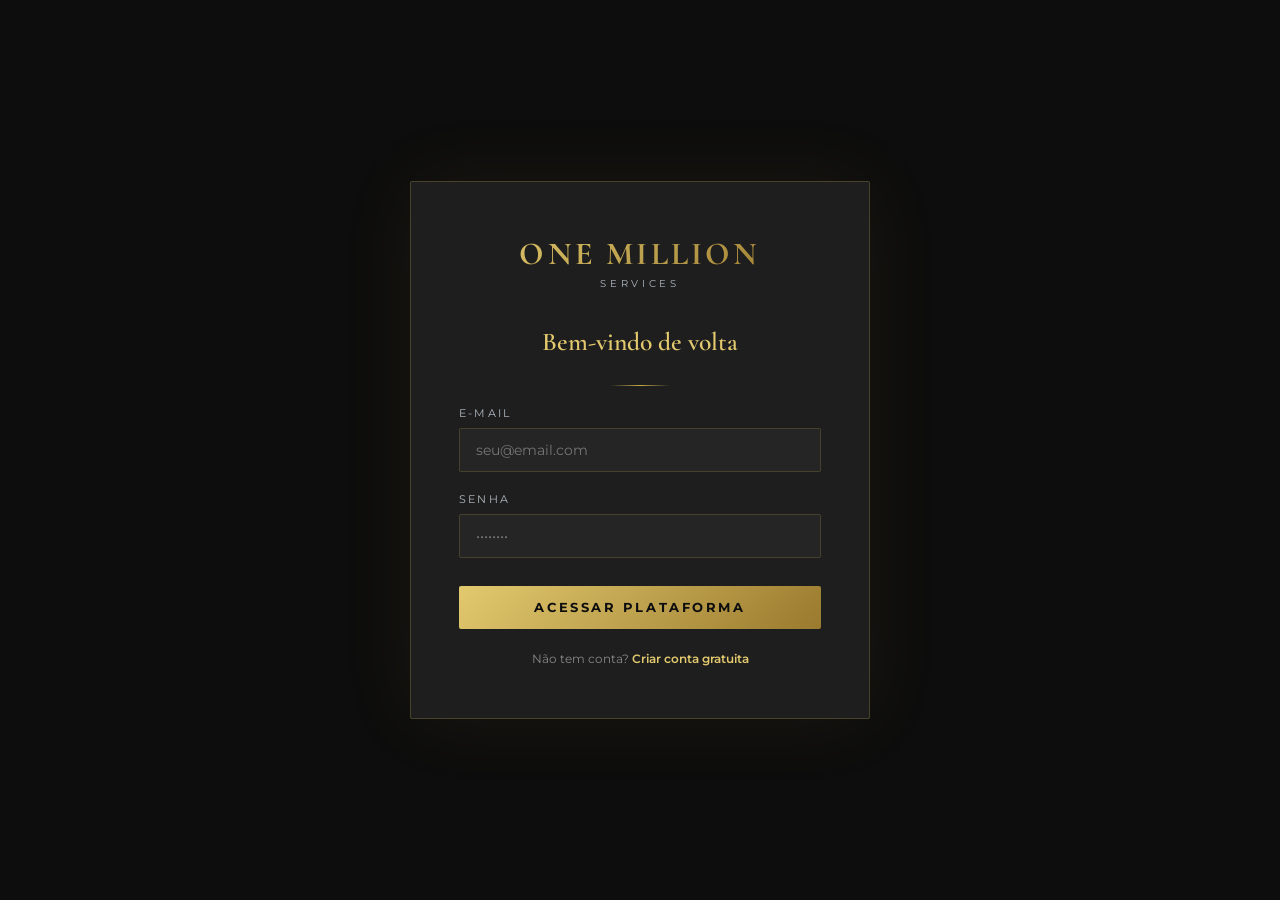
<file: index.html>
<!DOCTYPE html>
<html lang="pt-BR">
<head>
<meta charset="UTF-8">
<meta name="viewport" content="width=device-width, initial-scale=1.0">
<title>One Million Services</title>
<link href="https://fonts.googleapis.com/css2?family=Cormorant+Garamond:wght@300;400;600;700&family=Montserrat:wght@300;400;500;600;700&display=swap" rel="stylesheet">

  <!-- CSS externo -->
  <link rel="stylesheet" href="Estilo.css">
<style></style>
</head>
<body>

<!-- ═══════════════════════════════════════════════════════
     TELA DE LOGIN
════════════════════════════════════════════════════════ -->
<div class="screen" id="loginScreen">
  <div class="auth-card">
    <div class="auth-logo">
      <div class="brand">ONE MILLION</div>
      <div class="sub">Services</div>
    </div>
    <h2>Bem-vindo de volta</h2>
    <div class="divider-line"></div>

    <div class="form-group">
      <label>E-mail</label>
      <input type="email" id="loginEmail" placeholder="seu@email.com">
    </div>
    <div class="form-group">
      <label>Senha</label>
      <input type="password" id="loginPass" placeholder="••••••••">
    </div>

    <button class="btn-gold" onclick="doLogin()">Acessar Plataforma</button>

    <div class="auth-switch">
      Não tem conta? <a onclick="showRegister()">Criar conta gratuita</a>
    </div>
  </div>
</div>

<!-- ═══════════════════════════════════════════════════════
     TELA DE CADASTRO
════════════════════════════════════════════════════════ -->
<div class="screen hidden" id="registerScreen">
  <div class="auth-card">
    <div class="auth-logo">
      <div class="brand">ONE MILLION</div>
      <div class="sub">Services — Cadastro</div>
    </div>
    <h2>Criar sua conta</h2>
    <div class="divider-line"></div>

    <div class="form-row">
      <div class="form-group">
        <label>Nome</label>
        <input type="text" placeholder="Seu nome">
      </div>
      <div class="form-group">
        <label>Sobrenome</label>
        <input type="text" placeholder="Sobrenome">
      </div>
    </div>
    <div class="form-group">
      <label>E-mail corporativo</label>
      <input type="email" placeholder="email@empresa.com">
    </div>
    <div class="form-group">
      <label>Telefone</label>
      <input type="tel" placeholder="(00) 00000-0000">
    </div>
    <div class="form-group">
      <label>Tipo de serviço</label>
      <select>
        <option value="">Selecione uma área…</option>
        <option>Consultoria Empresarial</option>
        <option>Gestão Financeira</option>
        <option>Marketing & Branding</option>
        <option>Transformação Digital</option>
        <option>Recursos Humanos</option>
      </select>
    </div>
    <div class="form-row">
      <div class="form-group">
        <label>Senha</label>
        <input type="password" placeholder="••••••••">
      </div>
      <div class="form-group">
        <label>Confirmar</label>
        <input type="password" placeholder="••••••••">
      </div>
    </div>

    <button class="btn-gold" onclick="doRegister()">Criar Conta</button>

    <div class="auth-switch">
      Já tem conta? <a onclick="showLogin()">Fazer login</a>
    </div>
  </div>
</div>

<!-- ═══════════════════════════════════════════════════════
     APLICAÇÃO PRINCIPAL
════════════════════════════════════════════════════════ -->
<div id="app">

  <!-- NAV -->
  <nav>
    <div class="nav-brand">
      ONE MILLION
      <span>Services</span>
    </div>

    <ul class="nav-links">
      <li><a href="#" onclick="scrollTo('home')" class="active" id="nav-home">Início</a></li>
      <li><a href="#" onclick="scrollTo('servicos')" id="nav-servicos">Serviços</a></li>
      <li><a href="#" onclick="scrollTo('sobre')" id="nav-sobre">Sobre</a></li>
      <li><a href="#" onclick="scrollTo('contato')" id="nav-contato">Contato</a></li>
    </ul>

    <div class="nav-user">
      <div class="nav-avatar" id="navAvatar">U</div>
      <button class="btn-logout" onclick="doLogout()">Sair</button>
      <button class="hamburger" onclick="toggleMenu()" aria-label="Menu">
        <span></span><span></span><span></span>
      </button>
    </div>
  </nav>

  <!-- MOBILE MENU -->
  <div class="mobile-menu" id="mobileMenu">
    <a href="#" onclick="scrollTo('home');toggleMenu()">Início</a>
    <a href="#" onclick="scrollTo('servicos');toggleMenu()">Serviços</a>
    <a href="#" onclick="scrollTo('sobre');toggleMenu()">Sobre</a>
    <a href="#" onclick="scrollTo('contato');toggleMenu()">Contato</a>
    <a href="#" onclick="doLogout()">Sair</a>
  </div>

  <div class="main-area">

    <!-- ── HERO ── -->
    <div id="home">
      <section class="hero" style="padding:0; min-height:calc(100vh - 0px);">
        <div class="hero-grid"></div>
        <div class="hero-content">
          <div class="hero-badge">✦ Serviços que Conectam · Soluções que Transformam ✦</div>
          <h1>
            Elevando seus<br>
            <em>Resultados</em> ao<br>
            próximo nível
          </h1>
          <p>
            A One Million Services oferece consultoria de alto impacto para empresas que buscam excelência, crescimento e transformação duradoura.
          </p>
          <div class="hero-btns">
            <a href="#" class="btn-primary" onclick="scrollTo('servicos')">Nossos Serviços</a>
            <a href="#" class="btn-outline" onclick="scrollTo('contato')">Fale Conosco</a>
          </div>
          <div class="hero-stats">
            <div class="stat">
              <div class="stat-num">1M+</div>
              <div class="stat-label">Em negócios conectados</div>
            </div>
            <div class="stat">
              <div class="stat-num">500+</div>
              <div class="stat-label">Clientes atendidos</div>
            </div>
            <div class="stat">
              <div class="stat-num">98%</div>
              <div class="stat-label">Satisfação</div>
            </div>
            <div class="stat">
              <div class="stat-num">12</div>
              <div class="stat-label">Anos de mercado</div>
            </div>
          </div>
        </div>
      </section>
    </div>

    <!-- ── SERVIÇOS ── -->
    <div id="servicos">
      <section>
        <div class="section-label reveal">◆ O que oferecemos</div>
        <div class="section-title reveal">Soluções <em>completas</em><br>para seu negócio</div>
        <p class="section-desc reveal">Do planejamento estratégico à execução, entregamos resultados mensuráveis em cada etapa da sua jornada empresarial.</p>

        <div class="services-grid">
          <div class="service-card reveal">
            <span class="service-icon">🤝</span>
            <h3>Consultoria Empresarial</h3>
            <p>Diagnóstico completo e planejamento estratégico personalizado para alavancar os resultados da sua empresa.</p>
            <span class="service-tag">Estratégia</span>
          </div>
          <div class="service-card reveal">
            <span class="service-icon">📊</span>
            <h3>Gestão Financeira</h3>
            <p>Controle, planejamento e otimização dos recursos financeiros com visão de longo prazo e segurança patrimonial.</p>
            <span class="service-tag">Finanças</span>
          </div>
          <div class="service-card reveal">
            <span class="service-icon">🚀</span>
            <h3>Transformação Digital</h3>
            <p>Modernização de processos e implementação de tecnologias que colocam sua empresa à frente da concorrência.</p>
            <span class="service-tag">Tecnologia</span>
          </div>
          <div class="service-card reveal">
            <span class="service-icon">🎯</span>
            <h3>Marketing & Branding</h3>
            <p>Construção de marca poderosa e estratégias de marketing que geram conexão real com seu público-alvo.</p>
            <span class="service-tag">Marketing</span>
          </div>
          <div class="service-card reveal">
            <span class="service-icon">👥</span>
            <h3>Gestão de Pessoas</h3>
            <p>Desenvolvimento de equipes de alta performance, cultura organizacional e liderança estratégica.</p>
            <span class="service-tag">RH</span>
          </div>
          <div class="service-card reveal">
            <span class="service-icon">🌐</span>
            <h3>Expansão de Mercado</h3>
            <p>Identificação de novas oportunidades e suporte completo para a expansão nacional e internacional do seu negócio.</p>
            <span class="service-tag">Crescimento</span>
          </div>
        </div>
      </section>
    </div>

    <!-- ── SOBRE ── -->
    <div id="sobre">
      <section style="max-width:1200px; margin:0 auto;">
        <div style="display:grid; grid-template-columns:1fr 1fr; gap:80px; align-items:center;">
          <div class="about-visual reveal">
            <div class="about-box">
              <div class="about-accent">🤝</div>
              <div class="about-monogram">1M</div>
              <div class="about-tagline">Serviços que Conectam · Soluções que Transformam</div>
            </div>
          </div>
          <div class="reveal">
            <div class="section-label">◆ Quem somos</div>
            <div class="section-title">A empresa que <em>transforma</em> conexões em resultados</div>
            <p class="section-desc">
              Fundada com a missão de conectar empresas às melhores soluções do mercado, a One Million Services atua com excelência, ética e comprometimento com os resultados dos nossos clientes.
            </p>
            <div class="values-list">
              <div class="value-item">
                <div class="value-num">01</div>
                <div>
                  <h4>Excelência</h4>
                  <p>Entregamos sempre acima das expectativas, com qualidade premium em cada projeto.</p>
                </div>
              </div>
              <div class="value-item">
                <div class="value-num">02</div>
                <div>
                  <h4>Conexão</h4>
                  <p>Construímos pontes entre empresas, talentos e oportunidades de forma estratégica.</p>
                </div>
              </div>
              <div class="value-item">
                <div class="value-num">03</div>
                <div>
                  <h4>Transformação</h4>
                  <p>Não apenas consultamos — transformamos negócios e geramos impacto real e duradouro.</p>
                </div>
              </div>
            </div>
          </div>
        </div>
      </section>
    </div>

    <!-- ── CONTATO ── -->
    <div id="contato">
      <section>
        <div class="contact-inner">
          <div class="section-label reveal">◆ Entre em contato</div>
          <div class="section-title reveal">Vamos construir algo <em>extraordinário</em> juntos</div>

          <div class="contact-grid">
            <div class="reveal">
              <div class="contact-info">
                <h3>Fale com nossos especialistas</h3>
                <p>Nossa equipe está pronta para entender os desafios do seu negócio e apresentar as melhores soluções para você.</p>

                <div class="contact-item">
                  <div class="contact-item-icon">📍</div>
                  <div class="contact-item-text">
                    <label>Endereço</label>
                    <span>Joinville, Santa Catarina — Brasil</span>
                  </div>
                </div>
                <div class="contact-item">
                  <div class="contact-item-icon">📞</div>
                  <div class="contact-item-text">
                    <label>Telefone</label>
                    <span>(47) 99999-0000</span>
                  </div>
                </div>
                <div class="contact-item">
                  <div class="contact-item-icon">✉️</div>
                  <div class="contact-item-text">
                    <label>E-mail</label>
                    <span>contato@onemillionservices.com.br</span>
                  </div>
                </div>
              </div>
            </div>

            <div class="contact-form reveal">
              <h3>Enviar mensagem</h3>
              <div id="formSuccess" class="form-success">
                ✦ Mensagem enviada com sucesso!<br>
                <span style="color:var(--text-muted); font-size:.75rem;">Retornaremos em até 24 horas.</span>
              </div>
              <div id="contactFormFields">
                <div class="form-row">
                  <div class="form-group">
                    <label>Nome</label>
                    <input type="text" placeholder="Seu nome">
                  </div>
                  <div class="form-group">
                    <label>Empresa</label>
                    <input type="text" placeholder="Nome da empresa">
                  </div>
                </div>
                <div class="form-group">
                  <label>E-mail</label>
                  <input type="email" placeholder="seu@email.com">
                </div>
                <div class="form-group">
                  <label>Área de interesse</label>
                  <select>
                    <option value="">Selecione…</option>
                    <option>Consultoria Empresarial</option>
                    <option>Gestão Financeira</option>
                    <option>Transformação Digital</option>
                    <option>Marketing & Branding</option>
                    <option>Gestão de Pessoas</option>
                    <option>Expansão de Mercado</option>
                  </select>
                </div>
                <div class="form-group">
                  <label>Mensagem</label>
                  <textarea rows="4" style="width:100%;padding:13px 16px;background:var(--dark-4);border:1px solid rgba(200,168,75,.2);border-radius:2px;color:var(--white);font-family:'Montserrat',sans-serif;font-size:.85rem;outline:none;resize:vertical;transition:border-color .3s;" onfocus="this.style.borderColor='var(--gold)'" onblur="this.style.borderColor='rgba(200,168,75,.2)'" placeholder="Descreva brevemente seu projeto ou necessidade…"></textarea>
                </div>
                <button class="btn-gold" onclick="sendContact()">Enviar Mensagem</button>
              </div>
            </div>
          </div>
        </div>
      </section>
    </div>

  </div><!-- /main-area -->

  <!-- ── FOOTER ── -->
  <footer>
    <div class="footer-grid">
      <div class="footer-brand">
        <div class="name">ONE MILLION</div>
        <div class="tagline">Services</div>
        <p>Serviços que conectam pessoas e empresas às melhores oportunidades. Soluções que transformam negócios e geram resultados extraordinários.</p>
      </div>
      <div class="footer-col">
        <h4>Serviços</h4>
        <ul>
          <li><a href="#">Consultoria</a></li>
          <li><a href="#">Finanças</a></li>
          <li><a href="#">Digital</a></li>
          <li><a href="#">Marketing</a></li>
          <li><a href="#">RH</a></li>
        </ul>
      </div>
      <div class="footer-col">
        <h4>Empresa</h4>
        <ul>
          <li><a href="#">Sobre nós</a></li>
          <li><a href="#">Nossa equipe</a></li>
          <li><a href="#">Casos de sucesso</a></li>
          <li><a href="#">Blog</a></li>
          <li><a href="#">Carreiras</a></li>
        </ul>
      </div>
      <div class="footer-col">
        <h4>Legal</h4>
        <ul>
          <li><a href="#">Privacidade</a></li>
          <li><a href="#">Termos de uso</a></li>
          <li><a href="#">Cookies</a></li>
          <li><a href="#">LGPD</a></li>
        </ul>
      </div>
    </div>
    <div class="footer-bottom">
      <p>© 2025 One Million Services. Todos os direitos reservados.</p>
      <div class="slogan">Serviços que conectam · Soluções que transformam</div>
    </div>
  </footer>

</div><!-- /app -->

<script>
  /* ── AUTH ──────────────────────────────────────── */
  function showRegister() {
    document.getElementById('loginScreen').classList.add('hidden');
    document.getElementById('registerScreen').classList.remove('hidden');
  }
  function showLogin() {
    document.getElementById('registerScreen').classList.add('hidden');
    document.getElementById('loginScreen').classList.remove('hidden');
  }

  function doLogin() {
    const email = document.getElementById('loginEmail').value.trim();
    const pass  = document.getElementById('loginPass').value.trim();
    if (!email || !pass) { alert('Preencha e-mail e senha.'); return; }
    const initial = email[0].toUpperCase();
    document.getElementById('navAvatar').textContent = initial;
    document.getElementById('loginScreen').classList.add('hidden');
    document.getElementById('app').classList.add('visible');
    initReveal();
  }

  function doRegister() {
    document.getElementById('registerScreen').classList.add('hidden');
    document.getElementById('app').classList.add('visible');
    document.getElementById('navAvatar').textContent = 'U';
    initReveal();
  }

  function doLogout() {
    document.getElementById('app').classList.remove('visible');
    document.getElementById('loginScreen').classList.remove('hidden');
    document.getElementById('loginEmail').value = '';
    document.getElementById('loginPass').value = '';
  }

  /* ── NAV ───────────────────────────────────────── */
  function scrollTo(id) {
    const el = document.getElementById(id);
    if (el) el.scrollIntoView({ behavior: 'smooth' });
    // update active link
    ['home','servicos','sobre','contato'].forEach(s => {
      const a = document.getElementById('nav-' + s);
      if (a) a.classList.toggle('active', s === id);
    });
    return false;
  }

  function toggleMenu() {
    document.getElementById('mobileMenu').classList.toggle('open');
  }

  /* ── CONTACT FORM ──────────────────────────────── */
  function sendContact() {
    document.getElementById('contactFormFields').style.display = 'none';
    document.getElementById('formSuccess').classList.add('show');
    setTimeout(() => {
      document.getElementById('contactFormFields').style.display = 'block';
      document.getElementById('formSuccess').classList.remove('show');
    }, 4000);
  }

  /* ── SCROLL REVEAL ─────────────────────────────── */
  function initReveal() {
    const obs = new IntersectionObserver((entries) => {
      entries.forEach(e => { if (e.isIntersecting) e.target.classList.add('visible'); });
    }, { threshold: 0.12 });
    document.querySelectorAll('.reveal').forEach(el => obs.observe(el));
  }
</script>
</body>
</html>
</file>
<file: Estilo.css>
* {
    margin: 0;
    padding: 0;
    box-sizing: border-box;
}

  :root {
    --gold: #C8A84B;
    --gold-light: #E2C96E;
    --gold-dark: #9A7A2E;
    --silver: #B0B8C1;
    --silver-light: #D6DDE5;
    --dark: #0D0D0D;
    --dark-2: #161616;
    --dark-3: #1E1E1E;
    --dark-4: #252525;
    --white: #F5F5F0;
    --text-muted: #888;
  }

  * { margin: 0; padding: 0; box-sizing: border-box; }

  body {
    font-family: 'Montserrat', sans-serif;
    background: var(--dark);
    color: var(--white);
    overflow-x: hidden;
  }

  /* ── OVERLAY SCREENS ─────────────────────────── */
  .screen {
    position: fixed; inset: 0; z-index: 1000;
    display: flex; align-items: center; justify-content: center;
    background: var(--dark);
    transition: opacity .5s, visibility .5s;
  }
  .screen.hidden { opacity: 0; visibility: hidden; pointer-events: none; }

  .auth-card {
    background: var(--dark-3);
    border: 1px solid rgba(200,168,75,.25);
    border-radius: 2px;
    padding: 52px 48px;
    width: 100%; max-width: 460px;
    position: relative;
    box-shadow: 0 0 80px rgba(200,168,75,.07);
    animation: fadeUp .6s ease both;
  }

  @keyframes fadeUp {
    from { opacity:0; transform:translateY(24px); }
    to   { opacity:1; transform:translateY(0); }
  }

  .auth-logo {
    text-align: center; margin-bottom: 36px;
  }
  .auth-logo .brand {
    font-family: 'Cormorant Garamond', serif;
    font-size: 2rem; font-weight: 700;
    background: linear-gradient(135deg, var(--gold-light), var(--gold-dark));
    -webkit-background-clip: text; -webkit-text-fill-color: transparent;
    letter-spacing: .1em;
  }
  .auth-logo .sub {
    font-size: .65rem; letter-spacing: .35em;
    color: var(--silver); text-transform: uppercase; margin-top: 4px;
  }

  .auth-card h2 {
    font-family: 'Cormorant Garamond', serif;
    font-size: 1.6rem; font-weight: 600;
    color: var(--gold-light); margin-bottom: 28px; text-align: center;
  }

  .form-group { margin-bottom: 20px; }
  .form-group label {
    display: block; font-size: .68rem; letter-spacing: .2em;
    text-transform: uppercase; color: var(--silver); margin-bottom: 8px;
  }
  .form-group input, .form-group select {
    width: 100%; padding: 13px 16px;
    background: var(--dark-4); border: 1px solid rgba(200,168,75,.2);
    border-radius: 2px; color: var(--white); font-family: 'Montserrat', sans-serif;
    font-size: .85rem; outline: none; transition: border-color .3s;
  }
  .form-group input:focus, .form-group select:focus {
    border-color: var(--gold);
  }
  .form-group select option { background: var(--dark-4); }

  .form-row { display: grid; grid-template-columns: 1fr 1fr; gap: 14px; }

  .btn-gold {
    width: 100%; padding: 14px;
    background: linear-gradient(135deg, var(--gold-light), var(--gold-dark));
    border: none; border-radius: 2px; color: var(--dark);
    font-family: 'Montserrat', sans-serif; font-size: .8rem;
    font-weight: 700; letter-spacing: .2em; text-transform: uppercase;
    cursor: pointer; transition: opacity .3s, transform .2s;
    margin-top: 8px;
  }
  .btn-gold:hover { opacity: .88; transform: translateY(-1px); }

  .auth-switch {
    text-align: center; margin-top: 22px;
    font-size: .75rem; color: var(--text-muted);
  }
  .auth-switch a {
    color: var(--gold-light); text-decoration: none; font-weight: 600;
    cursor: pointer;
  }
  .auth-switch a:hover { text-decoration: underline; }

  .divider-line {
    width: 60px; height: 1px;
    background: linear-gradient(90deg, transparent, var(--gold), transparent);
    margin: 20px auto;
  }

  /* ── NAVBAR ──────────────────────────────────── */
  nav {
    position: fixed; top: 0; left: 0; right: 0; z-index: 900;
    display: flex; align-items: center; justify-content: space-between;
    padding: 0 48px; height: 72px;
    background: rgba(13,13,13,.92);
    backdrop-filter: blur(12px);
    border-bottom: 1px solid rgba(200,168,75,.15);
  }

  .nav-brand {
    font-family: 'Cormorant Garamond', serif;
    font-size: 1.35rem; font-weight: 700;
    background: linear-gradient(135deg, var(--gold-light), var(--gold-dark));
    -webkit-background-clip: text; -webkit-text-fill-color: transparent;
    letter-spacing: .08em;
  }
  .nav-brand span { font-size: .6rem; display: block; letter-spacing: .3em; color: var(--silver); -webkit-text-fill-color: var(--silver); }

  .nav-links {
    display: flex; gap: 36px; list-style: none;
  }
  .nav-links a {
    color: var(--silver); text-decoration: none; font-size: .72rem;
    letter-spacing: .18em; text-transform: uppercase;
    transition: color .3s; padding-bottom: 4px;
    border-bottom: 1px solid transparent;
  }
  .nav-links a:hover, .nav-links a.active {
    color: var(--gold-light); border-bottom-color: var(--gold);
  }

  .nav-user {
    display: flex; align-items: center; gap: 14px;
  }
  .nav-avatar {
    width: 36px; height: 36px; border-radius: 50%;
    background: linear-gradient(135deg, var(--gold-light), var(--gold-dark));
    display: flex; align-items: center; justify-content: center;
    font-size: .8rem; font-weight: 700; color: var(--dark); cursor: pointer;
  }
  .btn-logout {
    background: none; border: 1px solid rgba(200,168,75,.3);
    color: var(--gold); padding: 7px 18px; font-family: 'Montserrat', sans-serif;
    font-size: .65rem; letter-spacing: .18em; text-transform: uppercase;
    cursor: pointer; border-radius: 2px; transition: all .3s;
  }
  .btn-logout:hover { background: rgba(200,168,75,.1); }

  .hamburger {
    display: none; flex-direction: column; gap: 5px; cursor: pointer; background: none; border: none;
  }
  .hamburger span { display: block; width: 24px; height: 2px; background: var(--gold); transition: all .3s; }

  /* ── MOBILE NAV ──────────────────────────────── */
  .mobile-menu {
    display: none; position: fixed; top: 72px; left: 0; right: 0; z-index: 850;
    background: var(--dark-2); border-bottom: 1px solid rgba(200,168,75,.15);
    flex-direction: column; padding: 20px 24px;
  }
  .mobile-menu.open { display: flex; }
  .mobile-menu a {
    color: var(--silver); text-decoration: none; font-size: .8rem;
    letter-spacing: .15em; text-transform: uppercase; padding: 14px 0;
    border-bottom: 1px solid rgba(255,255,255,.05);
    transition: color .3s;
  }
  .mobile-menu a:hover { color: var(--gold-light); }

  /* ── MAIN LAYOUT ─────────────────────────────── */
  #app { display: none; }
  #app.visible { display: block; }

  /* ── HERO ────────────────────────────────────── */
  .hero {
    min-height: 100vh; padding-top: 72px;
    display: flex; align-items: center; justify-content: center;
    position: relative; overflow: hidden;
    background: radial-gradient(ellipse at 20% 50%, rgba(200,168,75,.06) 0%, transparent 60%),
                radial-gradient(ellipse at 80% 20%, rgba(176,184,193,.04) 0%, transparent 50%),
                var(--dark);
  }

  .hero-grid {
    position: absolute; inset: 0;
    background-image:
      linear-gradient(rgba(200,168,75,.04) 1px, transparent 1px),
      linear-gradient(90deg, rgba(200,168,75,.04) 1px, transparent 1px);
    background-size: 60px 60px;
  }

  .hero-content {
    position: relative; text-align: center; padding: 0 24px; max-width: 820px;
    animation: fadeUp .8s ease both;
  }

  .hero-badge {
    display: inline-block; padding: 6px 20px;
    border: 1px solid rgba(200,168,75,.35); border-radius: 99px;
    font-size: .65rem; letter-spacing: .3em; text-transform: uppercase;
    color: var(--gold-light); margin-bottom: 28px;
    background: rgba(200,168,75,.06);
  }

  .hero h1 {
    font-family: 'Cormorant Garamond', serif;
    font-size: clamp(3rem, 8vw, 6.5rem);
    font-weight: 300; line-height: 1.05;
    margin-bottom: 24px;
  }
  .hero h1 em {
    font-style: normal;
    background: linear-gradient(135deg, var(--gold-light), var(--gold-dark));
    -webkit-background-clip: text; -webkit-text-fill-color: transparent;
  }

  .hero p {
    font-size: .9rem; color: var(--silver); line-height: 1.8;
    max-width: 520px; margin: 0 auto 40px; letter-spacing: .05em;
  }

  .hero-btns { display: flex; gap: 16px; justify-content: center; flex-wrap: wrap; }

  .btn-primary {
    padding: 14px 38px;
    background: linear-gradient(135deg, var(--gold-light), var(--gold-dark));
    border: none; border-radius: 2px; color: var(--dark);
    font-family: 'Montserrat', sans-serif; font-size: .72rem;
    font-weight: 700; letter-spacing: .2em; text-transform: uppercase;
    cursor: pointer; transition: all .3s; text-decoration: none; display: inline-block;
  }
  .btn-primary:hover { transform: translateY(-2px); box-shadow: 0 8px 32px rgba(200,168,75,.3); }

  .btn-outline {
    padding: 14px 38px;
    background: transparent;
    border: 1px solid rgba(200,168,75,.4); border-radius: 2px;
    color: var(--gold-light);
    font-family: 'Montserrat', sans-serif; font-size: .72rem;
    font-weight: 600; letter-spacing: .2em; text-transform: uppercase;
    cursor: pointer; transition: all .3s; text-decoration: none; display: inline-block;
  }
  .btn-outline:hover { background: rgba(200,168,75,.08); }

  .hero-stats {
    display: flex; gap: 48px; justify-content: center;
    margin-top: 64px; flex-wrap: wrap;
  }
  .stat { text-align: center; }
  .stat-num {
    font-family: 'Cormorant Garamond', serif;
    font-size: 2.8rem; font-weight: 700;
    background: linear-gradient(135deg, var(--gold-light), var(--gold-dark));
    -webkit-background-clip: text; -webkit-text-fill-color: transparent;
    line-height: 1;
  }
  .stat-label {
    font-size: .62rem; letter-spacing: .25em; text-transform: uppercase;
    color: var(--text-muted); margin-top: 6px;
  }

  /* ── SECTIONS ────────────────────────────────── */
  section { padding: 100px 48px; }

  .section-label {
    font-size: .65rem; letter-spacing: .35em; text-transform: uppercase;
    color: var(--gold); margin-bottom: 16px;
  }
  .section-title {
    font-family: 'Cormorant Garamond', serif;
    font-size: clamp(2rem, 4vw, 3.2rem);
    font-weight: 300; line-height: 1.15;
    margin-bottom: 20px;
  }
  .section-title em { font-style: normal; color: var(--gold-light); }
  .section-desc {
    color: var(--text-muted); font-size: .85rem; line-height: 1.8;
    max-width: 520px;
  }

  /* ── SERVICES ────────────────────────────────── */
  #servicos { background: var(--dark-2); }

  .services-grid {
    display: grid;
    grid-template-columns: repeat(auto-fit, minmax(260px, 1fr));
    gap: 24px; margin-top: 56px;
  }

  .service-card {
    background: var(--dark-3); border: 1px solid rgba(200,168,75,.12);
    border-radius: 2px; padding: 36px 32px;
    transition: all .4s; position: relative; overflow: hidden;
  }
  .service-card::before {
    content: ''; position: absolute; inset: 0;
    background: linear-gradient(135deg, rgba(200,168,75,.05) 0%, transparent 60%);
    opacity: 0; transition: opacity .4s;
  }
  .service-card:hover { border-color: rgba(200,168,75,.35); transform: translateY(-4px); }
  .service-card:hover::before { opacity: 1; }

  .service-icon {
    font-size: 2rem; margin-bottom: 20px; display: block;
  }
  .service-card h3 {
    font-family: 'Cormorant Garamond', serif;
    font-size: 1.35rem; font-weight: 600; color: var(--gold-light);
    margin-bottom: 12px;
  }
  .service-card p {
    font-size: .8rem; color: var(--text-muted); line-height: 1.8;
  }
  .service-tag {
    display: inline-block; margin-top: 20px; padding: 5px 14px;
    border: 1px solid rgba(200,168,75,.25); border-radius: 99px;
    font-size: .6rem; letter-spacing: .2em; text-transform: uppercase; color: var(--gold);
  }

  /* ── ABOUT ───────────────────────────────────── */
  #sobre {
    display: grid; grid-template-columns: 1fr 1fr; gap: 80px; align-items: center;
    max-width: 1200px; margin: 0 auto;
  }
  .about-visual {
    position: relative;
  }
  .about-box {
    background: var(--dark-3); border: 1px solid rgba(200,168,75,.2);
    border-radius: 2px; padding: 48px; text-align: center;
    position: relative; overflow: hidden;
  }
  .about-box::after {
    content: ''; position: absolute; bottom: -30px; right: -30px;
    width: 100px; height: 100px; border-radius: 50%;
    background: radial-gradient(circle, rgba(200,168,75,.15), transparent);
  }
  .about-monogram {
    font-family: 'Cormorant Garamond', serif;
    font-size: 7rem; font-weight: 700; line-height: 1;
    background: linear-gradient(135deg, var(--gold-light), var(--gold-dark));
    -webkit-background-clip: text; -webkit-text-fill-color: transparent;
  }
  .about-tagline {
    font-size: .65rem; letter-spacing: .3em; text-transform: uppercase;
    color: var(--silver); margin-top: 12px;
  }
  .about-accent {
    position: absolute; top: -12px; right: -12px;
    width: 60px; height: 60px;
    border: 1px solid rgba(200,168,75,.3); border-radius: 50%;
    background: var(--dark-4);
    display: flex; align-items: center; justify-content: center;
    font-size: 1.4rem;
  }

  .values-list { margin-top: 36px; }
  .value-item {
    display: flex; align-items: flex-start; gap: 16px;
    padding: 20px 0; border-bottom: 1px solid rgba(255,255,255,.06);
  }
  .value-item:last-child { border-bottom: none; }
  .value-num {
    font-family: 'Cormorant Garamond', serif;
    font-size: 1.2rem; color: var(--gold); min-width: 28px;
  }
  .value-item h4 {
    font-size: .8rem; font-weight: 600; letter-spacing: .1em;
    text-transform: uppercase; margin-bottom: 4px;
  }
  .value-item p { font-size: .75rem; color: var(--text-muted); line-height: 1.7; }

  /* ── CONTACT ─────────────────────────────────── */
  #contato { background: var(--dark-2); }

  .contact-inner { max-width: 1100px; margin: 0 auto; }
  .contact-grid {
    display: grid; grid-template-columns: 1fr 1.3fr; gap: 64px;
    margin-top: 56px; align-items: start;
  }
  .contact-info h3 {
    font-family: 'Cormorant Garamond', serif;
    font-size: 1.6rem; color: var(--gold-light); margin-bottom: 20px;
  }
  .contact-info p { font-size: .82rem; color: var(--text-muted); line-height: 1.8; margin-bottom: 32px; }
  .contact-item {
    display: flex; align-items: center; gap: 14px; margin-bottom: 18px;
  }
  .contact-item-icon {
    width: 40px; height: 40px; border: 1px solid rgba(200,168,75,.25);
    display: flex; align-items: center; justify-content: center;
    border-radius: 2px; font-size: 1rem; flex-shrink: 0;
  }
  .contact-item-text label {
    display: block; font-size: .6rem; letter-spacing: .2em; text-transform: uppercase;
    color: var(--text-muted); margin-bottom: 2px;
  }
  .contact-item-text span { font-size: .82rem; color: var(--silver); }

  .contact-form { background: var(--dark-3); border: 1px solid rgba(200,168,75,.15); border-radius: 2px; padding: 40px; }
  .contact-form h3 {
    font-family: 'Cormorant Garamond', serif;
    font-size: 1.4rem; color: var(--gold-light); margin-bottom: 28px;
  }
  .form-success {
    display: none; text-align: center; padding: 24px;
    color: var(--gold-light); font-size: .85rem;
  }
  .form-success.show { display: block; }

  /* ── FOOTER ──────────────────────────────────── */
  footer {
    background: var(--dark); border-top: 1px solid rgba(200,168,75,.15);
    padding: 64px 48px 32px;
  }

  .footer-grid {
    display: grid; grid-template-columns: 2fr 1fr 1fr 1fr;
    gap: 48px; max-width: 1200px; margin: 0 auto;
  }
  .footer-brand .name {
    font-family: 'Cormorant Garamond', serif;
    font-size: 1.6rem; font-weight: 700;
    background: linear-gradient(135deg, var(--gold-light), var(--gold-dark));
    -webkit-background-clip: text; -webkit-text-fill-color: transparent;
  }
  .footer-brand .tagline {
    font-size: .65rem; letter-spacing: .28em; text-transform: uppercase;
    color: var(--silver); margin-top: 4px; margin-bottom: 16px;
  }
  .footer-brand p { font-size: .78rem; color: var(--text-muted); line-height: 1.8; }

  .footer-col h4 {
    font-size: .65rem; letter-spacing: .25em; text-transform: uppercase;
    color: var(--gold); margin-bottom: 20px;
  }
  .footer-col ul { list-style: none; }
  .footer-col li { margin-bottom: 12px; }
  .footer-col a {
    color: var(--text-muted); text-decoration: none; font-size: .78rem;
    transition: color .3s;
  }
  .footer-col a:hover { color: var(--gold-light); }

  .footer-bottom {
    max-width: 1200px; margin: 48px auto 0;
    padding-top: 28px; border-top: 1px solid rgba(255,255,255,.06);
    display: flex; align-items: center; justify-content: space-between;
    flex-wrap: wrap; gap: 16px;
  }
  .footer-bottom p {
    font-size: .68rem; color: var(--text-muted); letter-spacing: .08em;
  }
  .footer-bottom .slogan {
    font-size: .65rem; letter-spacing: .2em; text-transform: uppercase;
    color: var(--gold); font-style: italic;
  }

  /* ── SCROLL SECTIONS ─────────────────────────── */
  .page-section { display: none; }
  .page-section.active { display: block; }
  .main-area { padding-top: 72px; }

  /* ── RESPONSIVE ──────────────────────────────── */
  @media (max-width: 900px) {
    nav { padding: 0 24px; }
    .nav-links { display: none; }
    .hamburger { display: flex; }
    .nav-user .btn-logout { display: none; }

    section { padding: 64px 24px; }
    #sobre { grid-template-columns: 1fr; gap: 40px; }
    .contact-grid { grid-template-columns: 1fr; gap: 40px; }
    .footer-grid { grid-template-columns: 1fr 1fr; gap: 36px; }
    .hero h1 { font-size: 3rem; }
    .hero-stats { gap: 28px; }
    .auth-card { padding: 36px 28px; margin: 20px; }
    .form-row { grid-template-columns: 1fr; }
  }

  @media (max-width: 600px) {
    .footer-grid { grid-template-columns: 1fr; }
    .footer-bottom { flex-direction: column; text-align: center; }
    .hero-btns { flex-direction: column; align-items: center; }
    .hero-stats { flex-direction: column; gap: 20px; }
  }

  /* ── SCROLL ANIMATION ────────────────────────── */
  .reveal {
    opacity: 0; transform: translateY(30px);
    transition: opacity .7s ease, transform .7s ease;
  }
  .reveal.visible { opacity: 1; transform: translateY(0); }
</file>
